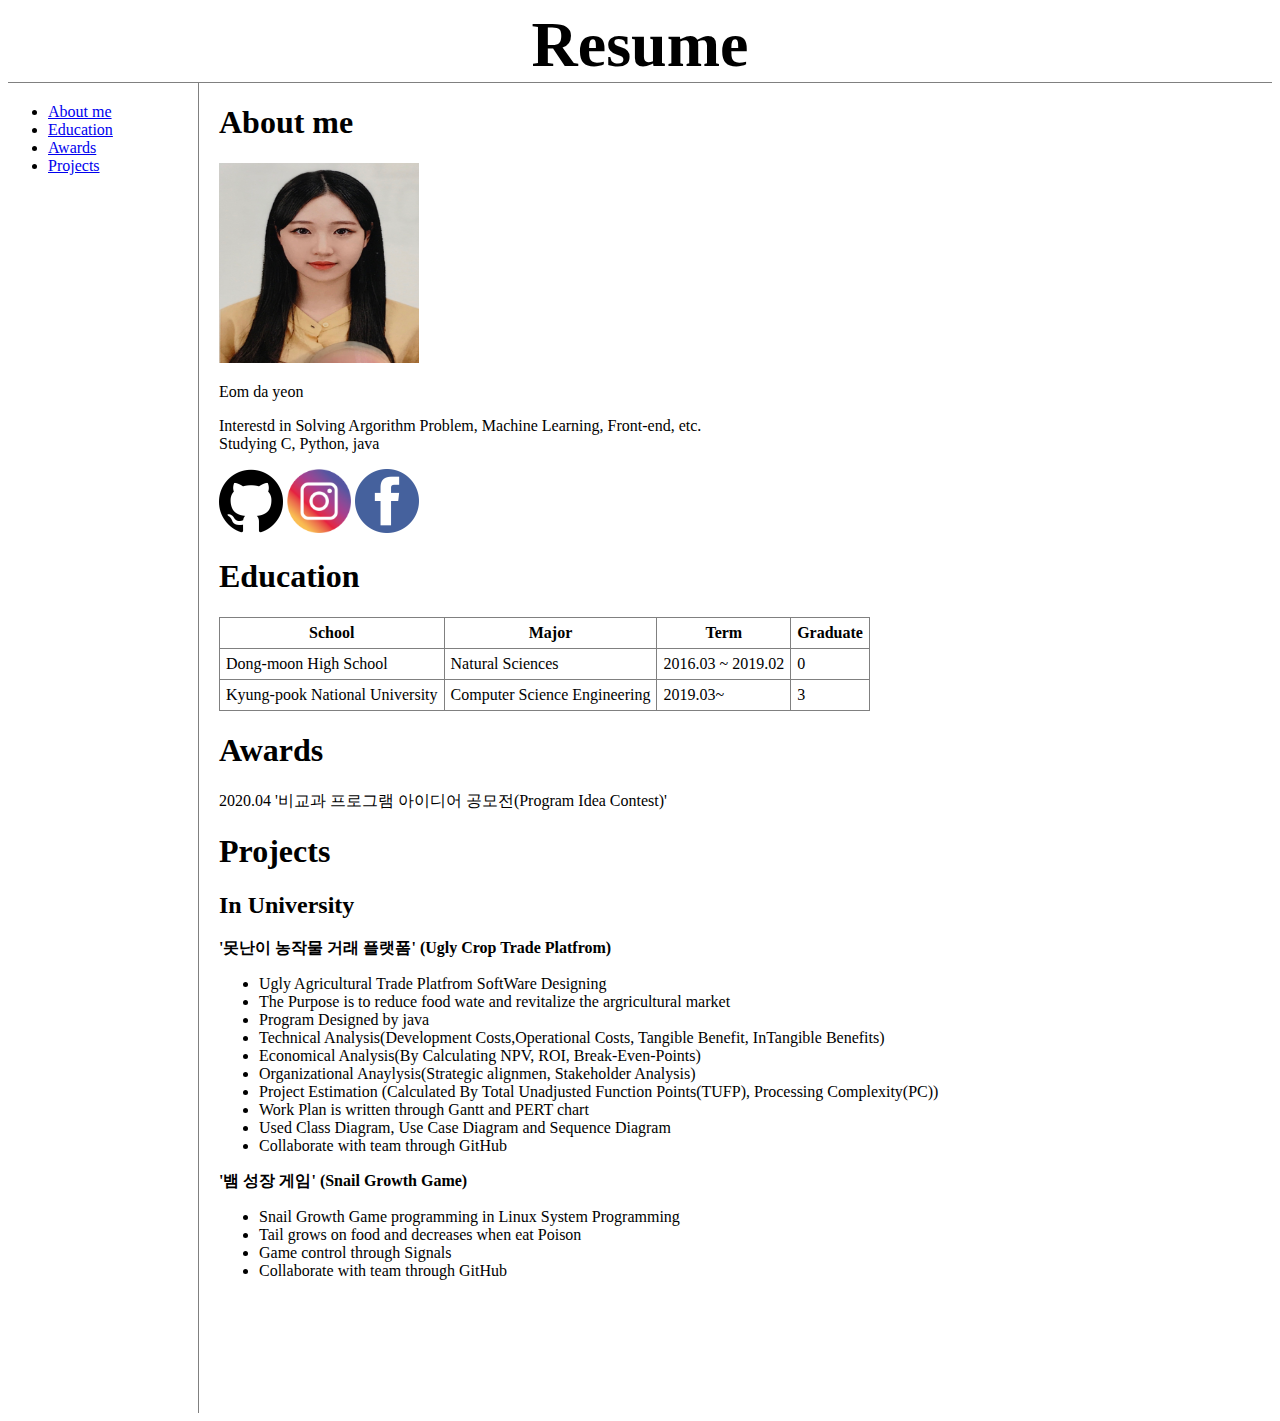
<file: JavaScript/2021-03-30/index.html>
<!DOCTYPE html>
<html lang="ko">

<head>
    <meta charset="UTF-8">
    <title>Eom da yeon</title>
    <style>
        #title {
            font-size: 4rem;
            text-align: center;
            border-bottom: 1px solid gray;
            margin: 0;
        }

        #list {
            border-right: 1px solid gray;
            width: 150px;
            margin: 0;
            padding-top: 20px;
            height: 1310px;
        }

        #grid {
            display: grid;
            grid-template-columns: 191px 1fr;
        }

        #article {
            padding-left: 20px;
        }

        table {
            border: 1px solid gray;
            border-collapse: collapse;
        }

        th,
        td {
            border: 1px solid gray;
            padding: 6px;
        }
    </style>
    <script type ="text/javascript" src= "js/fetch.js"> </script>
</head>


<body>
    <h1 id="title">Resume</h1>
    <div id="grid">
        <div>
            <ul id="list">
                <li> <a href="#" onclick= "fetchPage('aboutme');">About me</a></li>
                <li> <a href="#" onclick= "fetchPage('education');">Education</a></li>
                <li> <a href="#" onclick= "fetchPage('awards');">Awards</a></li>
                <li> <a href="#" onclick= "fetchPage('projects');">Projects</a></li>

            </ul>

        </div>

        <div id="article">
            <h1 id="Aboutme">About me</h1>
            <img src="image/profile.jpg" width="200" height="200">
            <p>Eom da yeon</p>
            <p>Interestd in Solving Argorithm Problem, Machine Learning, Front-end, etc. <br>Studying C, Python, java
            </p>
            <a href="https://github.com/eomdayeon"><img src="image/github.png" width="64" height="64"></a>
            <a href="https://www.instagram.com/yeoniiy/"><img src="image/instagram.png" width="64" height="64"></a>
            <a href="https://www.facebook.com/dayeon7142/"><img src="image/facebook.png" width="64" height="64"></a>

            <h1 id="Education">Education</h1>
            <table>
                <thead>
                    <tr>
                        <th>School</th>
                        <th>Major</th>
                        <th>Term</th>
                        <th>Graduate</th>
                    </tr>
                </thead>
                <tbody>
                    <tr>
                        <td>Dong-moon High School</td>
                        <td>Natural Sciences</td>
                        <td>2016.03 ~ 2019.02</td>
                        <td>0</td>
                    </tr>

                    <tr>
                        <td>Kyung-pook National University</td>
                        <td>Computer Science Engineering</td>
                        <td>2019.03~ </td>
                        <td>3</td>
                    </tr>
                </tbody>

            </table>

            <h1 id="Awards"> Awards</h1>
            <p>2020.04 '비교과 프로그램 아이디어 공모전(Program Idea Contest)' <br></p>

            <h1 id="Projects"> Projects </h1>

            <h2>In University</h2>
            <strong>'못난이 농작물 거래 플랫폼' (Ugly Crop Trade Platfrom)</strong>
            <ul>
                <li>Ugly Agricultural Trade Platfrom SoftWare Designing</li>
                <li>The Purpose is to reduce food wate and revitalize the argricultural market</li>
                <li>Program Designed by java</li>
                <li>Technical Analysis(Development Costs,Operational Costs, Tangible Benefit, InTangible Benefits) </li>
                <li>Economical Analysis(By Calculating NPV, ROI, Break-Even-Points) </li>
                <li>Organizational Anaylysis(Strategic alignmen, Stakeholder Analysis)</li>
                <li>Project Estimation (Calculated By Total Unadjusted Function Points(TUFP), Processing Complexity(PC))
                </li>
                <li>Work Plan is written through Gantt and PERT chart</li>
                <li>Used Class Diagram, Use Case Diagram and Sequence Diagram</li>
                <li>Collaborate with team through GitHub</li>
            </ul>
            <strong>'뱀 성장 게임' (Snail Growth Game) </strong>
            <ul>
                <li>Snail Growth Game programming in Linux System Programming</li>
                <li>Tail grows on food and decreases when eat Poison</li>
                <li>Game control through Signals</li>
                <li>Collaborate with team through GitHub</li>
            </ul>

        </div>

    </div>

</body>

</html>
</file>
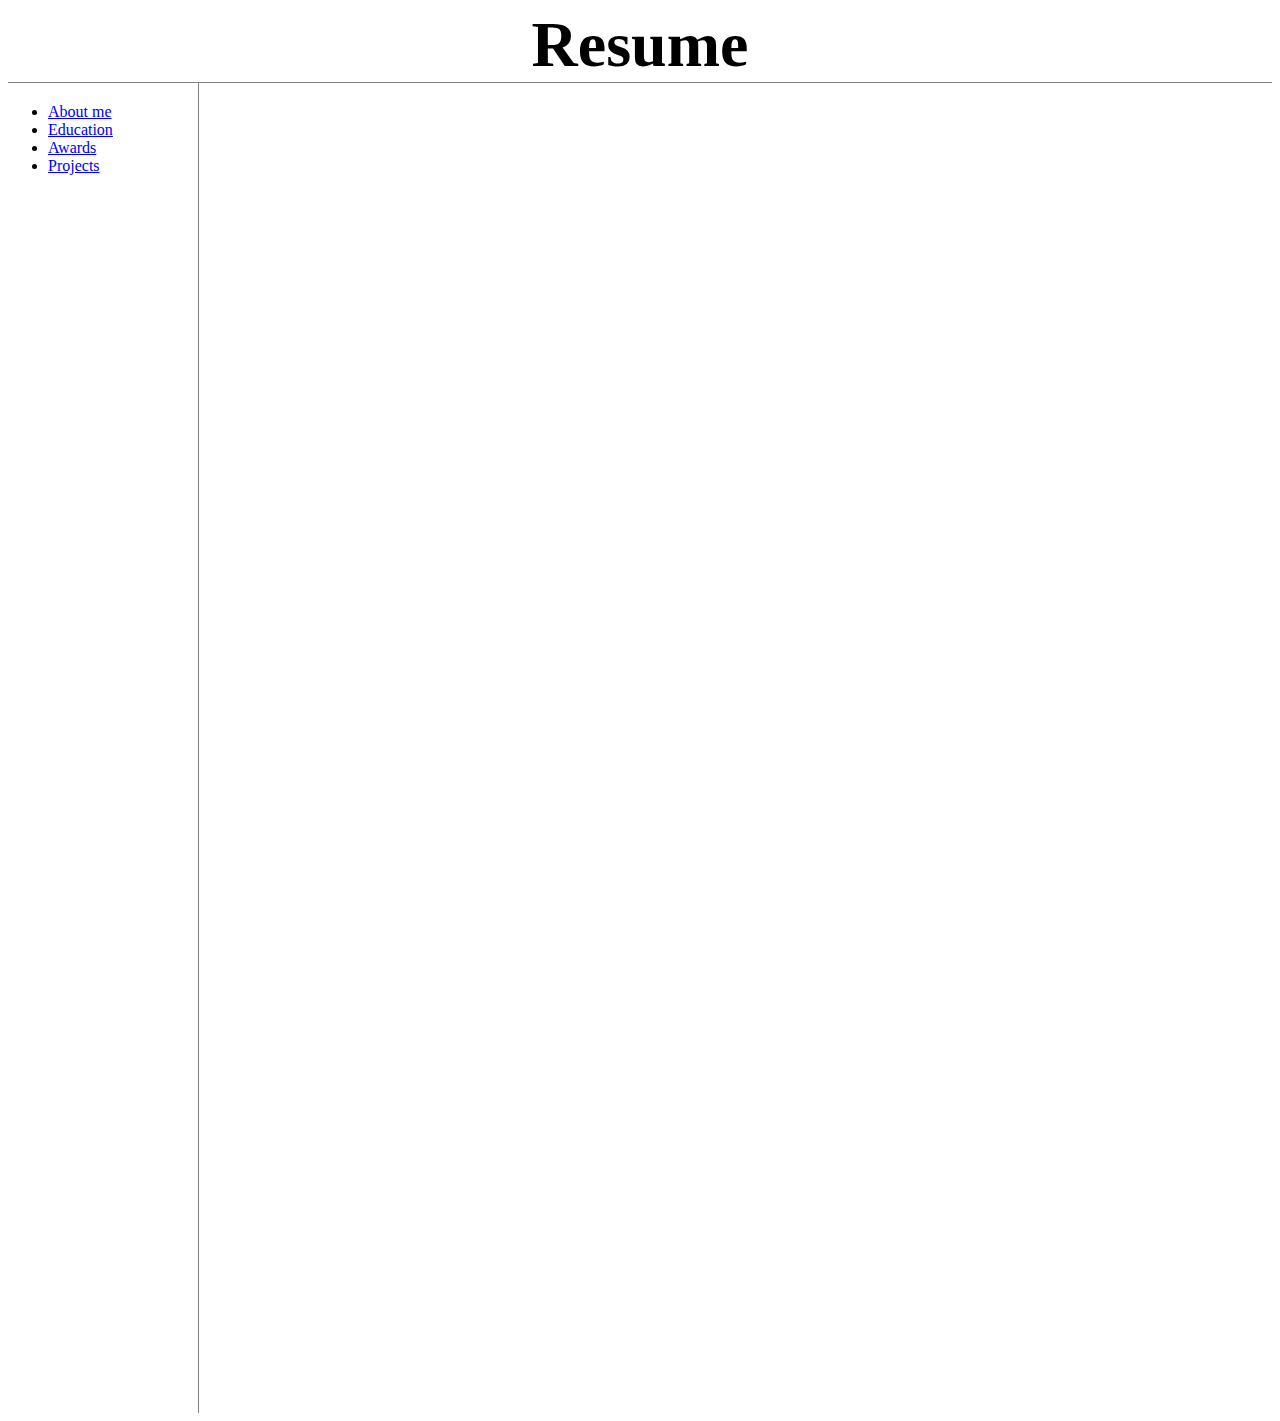
<file: JavaScript/2021-03-31/index.html>
<!DOCTYPE html>
<html lang="ko">

<head>
    <meta charset="UTF-8">
    <title>Eom da yeon</title>
    <link rel="stylesheet" href="css/style.css">
    <script type ="text/javascript" src= "js/fetch.js"> </script>

</head>


<body>
    <h1 id="title">Resume</h1>
    <div id="grid">
        <div>
            <ul id="list"></ul>
        </div>
        <div id="article"></div>
    </div>

    
</body>

</html>
</file>
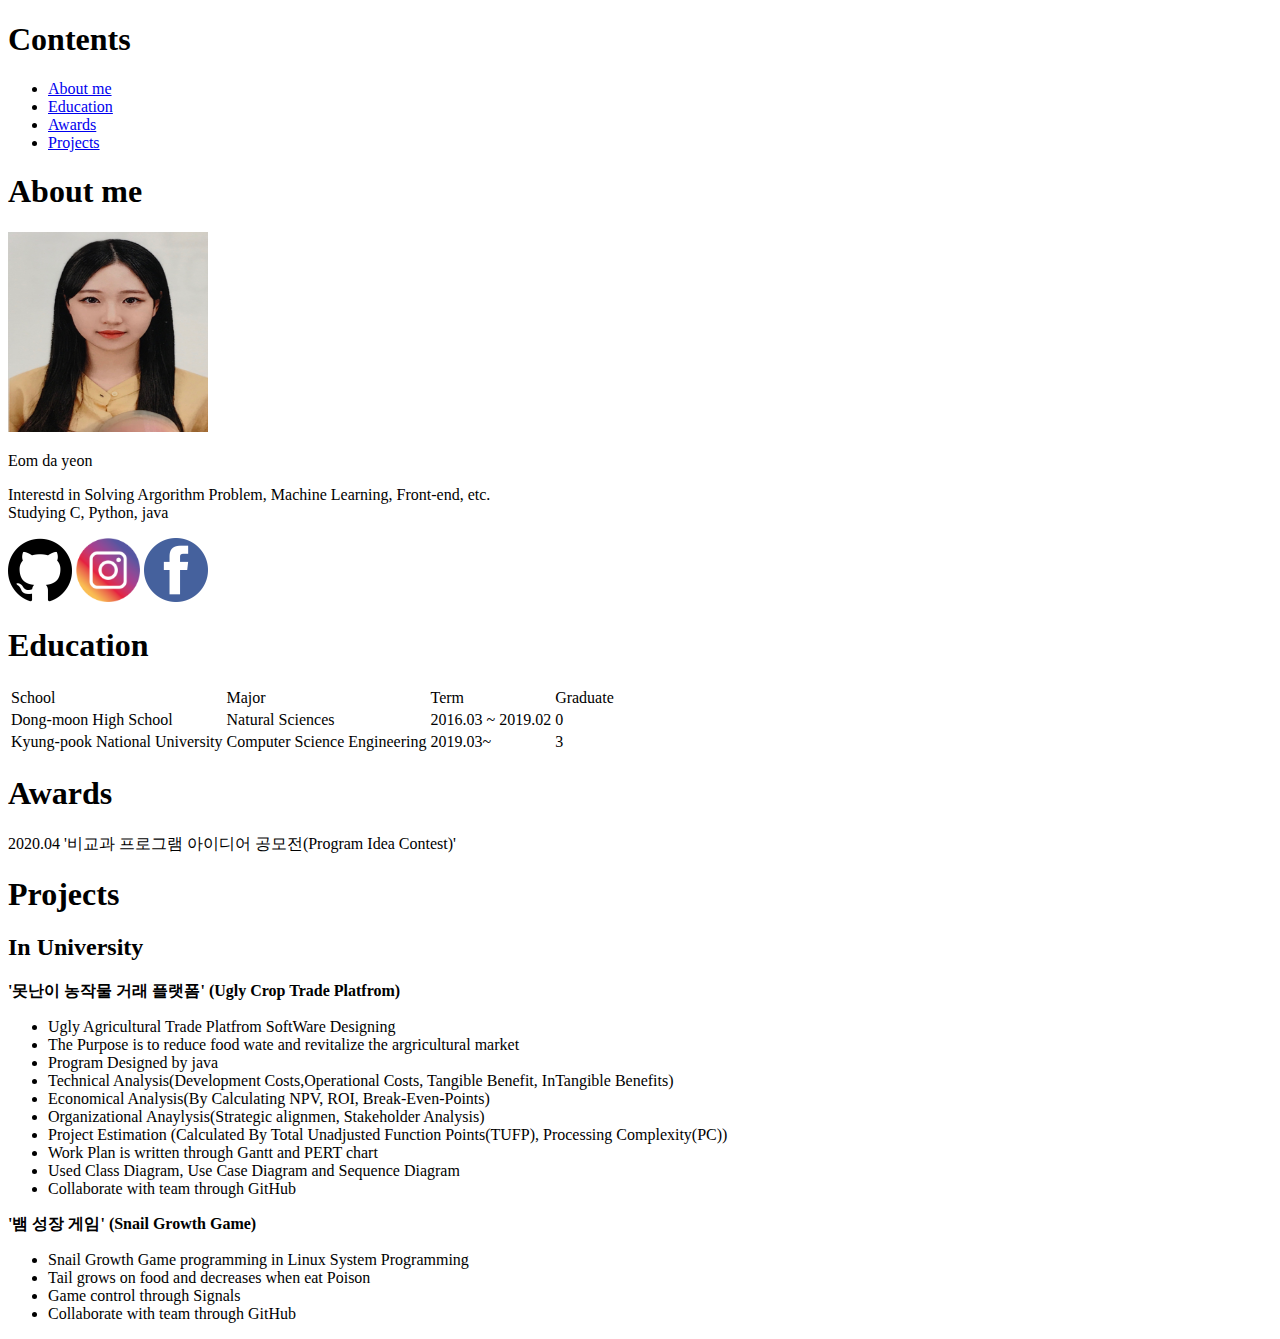
<file: HTML/helloworld.html>
<!DOCTYPE html>
<html lang="ko">

<head>
    <meta charset="UTF-8">
    <title>Eom da yeon</title>
</head>

<body>
    <h1>Contents</h1>
    <ul>
        <li> <a href="#Aboutme">About me</a></li>
        <li> <a href="#Education">Education</a></li>
        <li> <a href="#Awards">Awards</a></li>
        <li> <a href="#Projects">Projects</a></li>

    </ul>

    <h1 id="Aboutme">About me</h1>
    <img src="image/profile.jpg" width="200" height="200">
    <p>Eom da yeon</p>
    <p>Interestd in Solving Argorithm Problem, Machine Learning, Front-end, etc. <br>Studying C, Python, java</p>
    <a href="https://github.com/eomdayeon"><img src="image/github.png" width="64" height="64"></a>
    <a href="https://www.instagram.com/yeoniiy/"><img src="image/instagram.png" width="64" height="64"></a>
    <a href="https://www.facebook.com/dayeon7142/"><img src="image/facebook.png" width="64" height="64"></a>

    <h1 id="Education">Education</h1>
    <table>
        <thead>
            <tr>
                <td>School</td>
                <td>Major</td>
                <td>Term</td>
                <td>Graduate</td>
        </thead>
        <tbody>
            </tr>
            <td>Dong-moon High School</td>
            <td>Natural Sciences</td>
            <td>2016.03 ~ 2019.02</td>
            <td>0</td>
            <tr>
                <td>Kyung-pook National University</td>
                <td>Computer Science Engineering</td>
                <td>2019.03~ </td>
                <td>3</td>
            </tr>
        </tbody>

    </table>

    <h1 id="Awards"> Awards</h1>
    <p>2020.04 '비교과 프로그램 아이디어 공모전(Program Idea Contest)' <br></p>

    <h1 id="Projects"> Projects </h1>

    <h2>In University</h2>
    <strong>'못난이 농작물 거래 플랫폼' (Ugly Crop Trade Platfrom)</strong>
    <ul>
        <li>Ugly Agricultural Trade Platfrom SoftWare Designing</li>
        <li>The Purpose is to reduce food wate and revitalize the argricultural market</li>
        <li>Program Designed by java</li>
        <li>Technical Analysis(Development Costs,Operational Costs, Tangible Benefit, InTangible Benefits) </li>
        <li>Economical Analysis(By Calculating NPV, ROI, Break-Even-Points) </li>
        <li>Organizational Anaylysis(Strategic alignmen, Stakeholder Analysis)</li>
        <li>Project Estimation (Calculated By Total Unadjusted Function Points(TUFP), Processing Complexity(PC))</li>
        <li>Work Plan is written through Gantt and PERT chart</li>
        <li>Used Class Diagram, Use Case Diagram and Sequence Diagram</li>
        <li>Collaborate with team through GitHub</li>
    </ul>
    <strong>'뱀 성장 게임' (Snail Growth Game) </strong>
    <ul>
        <li>Snail Growth Game programming in Linux System Programming</li>
        <li>Tail grows on food and decreases when eat Poison</li>
        <li>Game control through Signals</li>
        <li>Collaborate with team through GitHub</li>
    </ul>
</body>

</html>
</file>
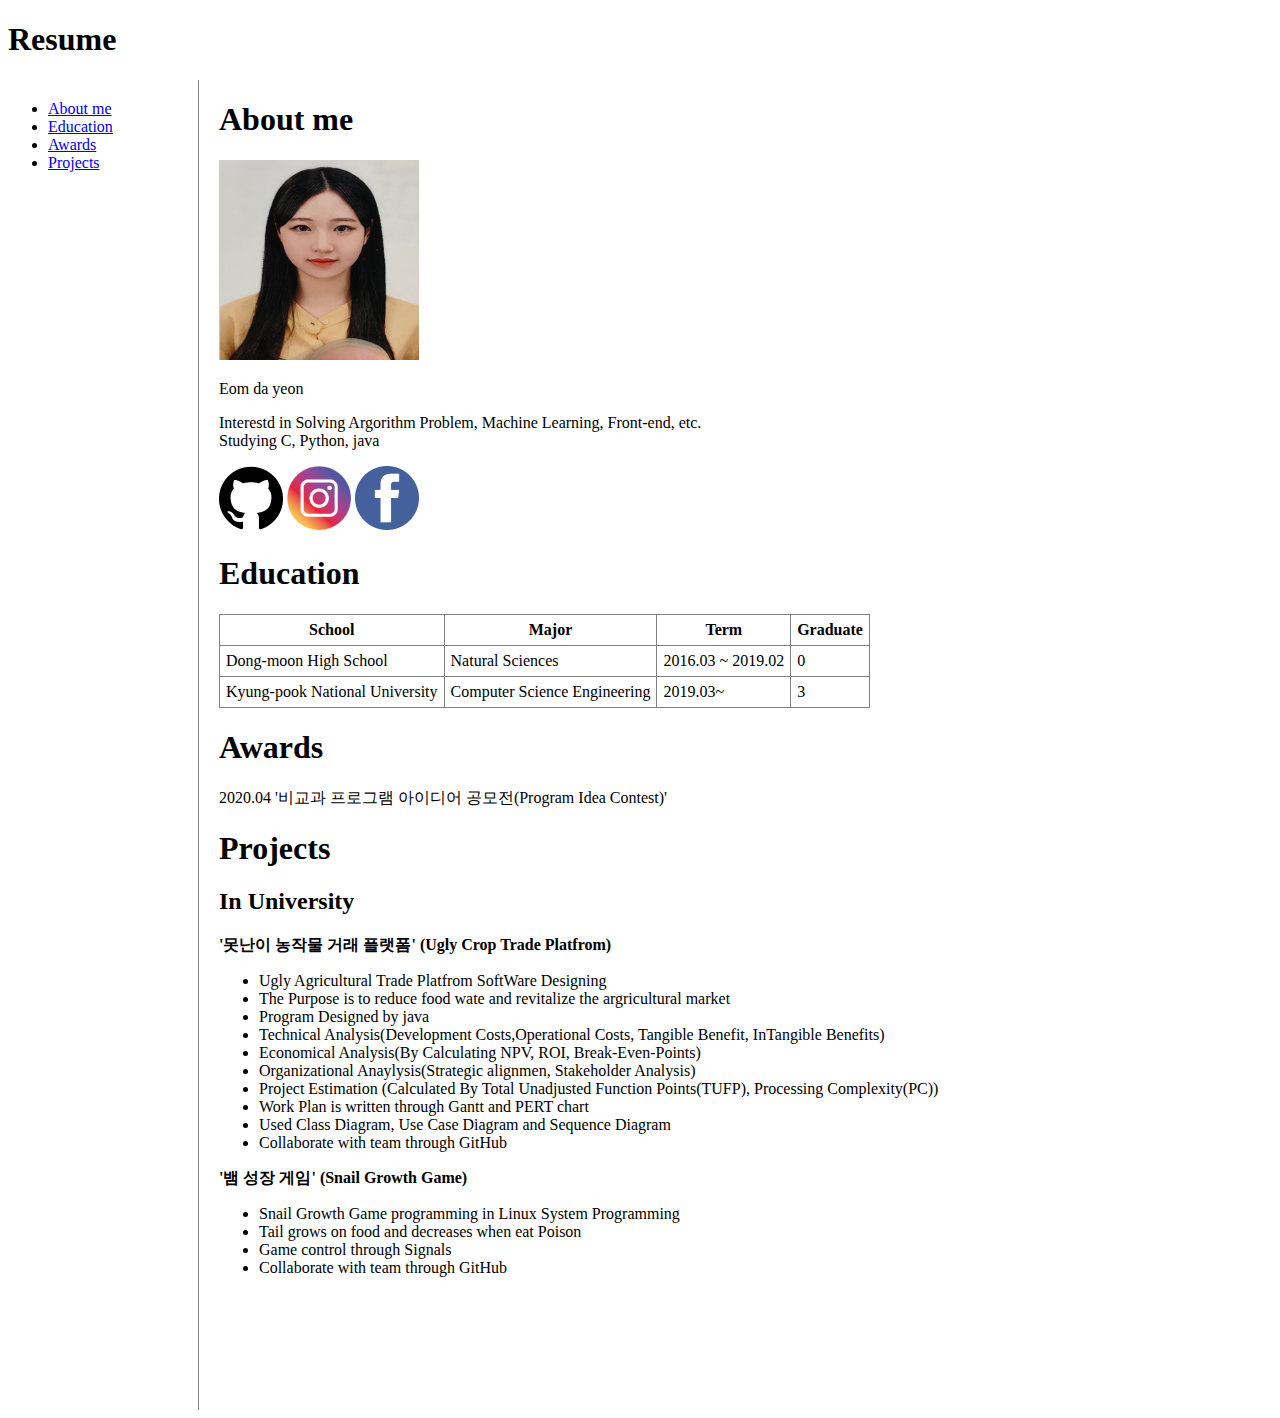
<file: HTML/resume2.html>
<!DOCTYPE html>
<html lang="ko">

<head>
    <meta charset="UTF-8">
    <title>Eom da yeon</title>
    <style>         //css
        #title {
            font-size: 4rem;
            text-align: center;
            border-bottom: 1px solid gray;
            margin: 0;
        }

        #list {
            border-right: 1px solid gray;
            width: 150px;
            margin: 0;
            padding-top: 20px;
            height: 1310px;
        }

        #grid {
            display: grid;
            grid-template-columns: 191px 1fr;
        }

        #article {
            padding-left: 20px;
        }

        table {
            border: 1px solid gray;
            border-collapse: collapse;
        }

        th,
        td {
            border: 1px solid gray;
            padding: 6px;
        }
    </style>
</head>


<body>
    <h1 id="title">Resume</h1>
    <div id="grid">
        <div>
            <ul id="list">
                <li> <a href="#Aboutme">About me</a></li>
                <li> <a href="#Education">Education</a></li>
                <li> <a href="#Awards">Awards</a></li>
                <li> <a href="#Projects">Projects</a></li>

            </ul>

        </div>

        <div id="article">
            <h1 id="Aboutme">About me</h1>
            <img src="image/profile.jpg" width="200" height="200">
            <p>Eom da yeon</p>
            <p>Interestd in Solving Argorithm Problem, Machine Learning, Front-end, etc. <br>Studying C, Python, java
            </p>
            <a href="https://github.com/eomdayeon"><img src="image/github.png" width="64" height="64"></a>
            <a href="https://www.instagram.com/yeoniiy/"><img src="image/instagram.png" width="64" height="64"></a>
            <a href="https://www.facebook.com/dayeon7142/"><img src="image/facebook.png" width="64" height="64"></a>

            <h1 id="Education">Education</h1>
            <table>
                <thead>
                    <tr>
                        <th>School</th>
                        <th>Major</th>
                        <th>Term</th>
                        <th>Graduate</th>
                    </tr>
                </thead>
                <tbody>
                    <tr>
                        <td>Dong-moon High School</td>
                        <td>Natural Sciences</td>
                        <td>2016.03 ~ 2019.02</td>
                        <td>0</td>
                    </tr>

                    <tr>
                        <td>Kyung-pook National University</td>
                        <td>Computer Science Engineering</td>
                        <td>2019.03~ </td>
                        <td>3</td>
                    </tr>
                </tbody>

            </table>

            <h1 id="Awards"> Awards</h1>
            <p>2020.04 '비교과 프로그램 아이디어 공모전(Program Idea Contest)' <br></p>

            <h1 id="Projects"> Projects </h1>

            <h2>In University</h2>
            <strong>'못난이 농작물 거래 플랫폼' (Ugly Crop Trade Platfrom)</strong>
            <ul>
                <li>Ugly Agricultural Trade Platfrom SoftWare Designing</li>
                <li>The Purpose is to reduce food wate and revitalize the argricultural market</li>
                <li>Program Designed by java</li>
                <li>Technical Analysis(Development Costs,Operational Costs, Tangible Benefit, InTangible Benefits) </li>
                <li>Economical Analysis(By Calculating NPV, ROI, Break-Even-Points) </li>
                <li>Organizational Anaylysis(Strategic alignmen, Stakeholder Analysis)</li>
                <li>Project Estimation (Calculated By Total Unadjusted Function Points(TUFP), Processing Complexity(PC))
                </li>
                <li>Work Plan is written through Gantt and PERT chart</li>
                <li>Used Class Diagram, Use Case Diagram and Sequence Diagram</li>
                <li>Collaborate with team through GitHub</li>
            </ul>
            <strong>'뱀 성장 게임' (Snail Growth Game) </strong>
            <ul>
                <li>Snail Growth Game programming in Linux System Programming</li>
                <li>Tail grows on food and decreases when eat Poison</li>
                <li>Game control through Signals</li>
                <li>Collaborate with team through GitHub</li>
            </ul>

        </div>

    </div>

</body>

</html>
</file>
<file: JavaScript/2021-03-31/css/style.css>
#title {
    font-size: 4rem;
    text-align: center;
    border-bottom: 1px solid gray;
    margin: 0;
}

#list {
    border-right: 1px solid gray;
    width: 150px;
    margin: 0;
    padding-top: 20px;
    height: 1310px;
}

#grid {
    display: grid;
    grid-template-columns: 191px 1fr;
}

#article {
    padding-left: 20px;
}

table {
    border: 1px solid gray;
    border-collapse: collapse;
}

th,
td {
    border: 1px solid gray;
    padding: 6px;
}
</file>
